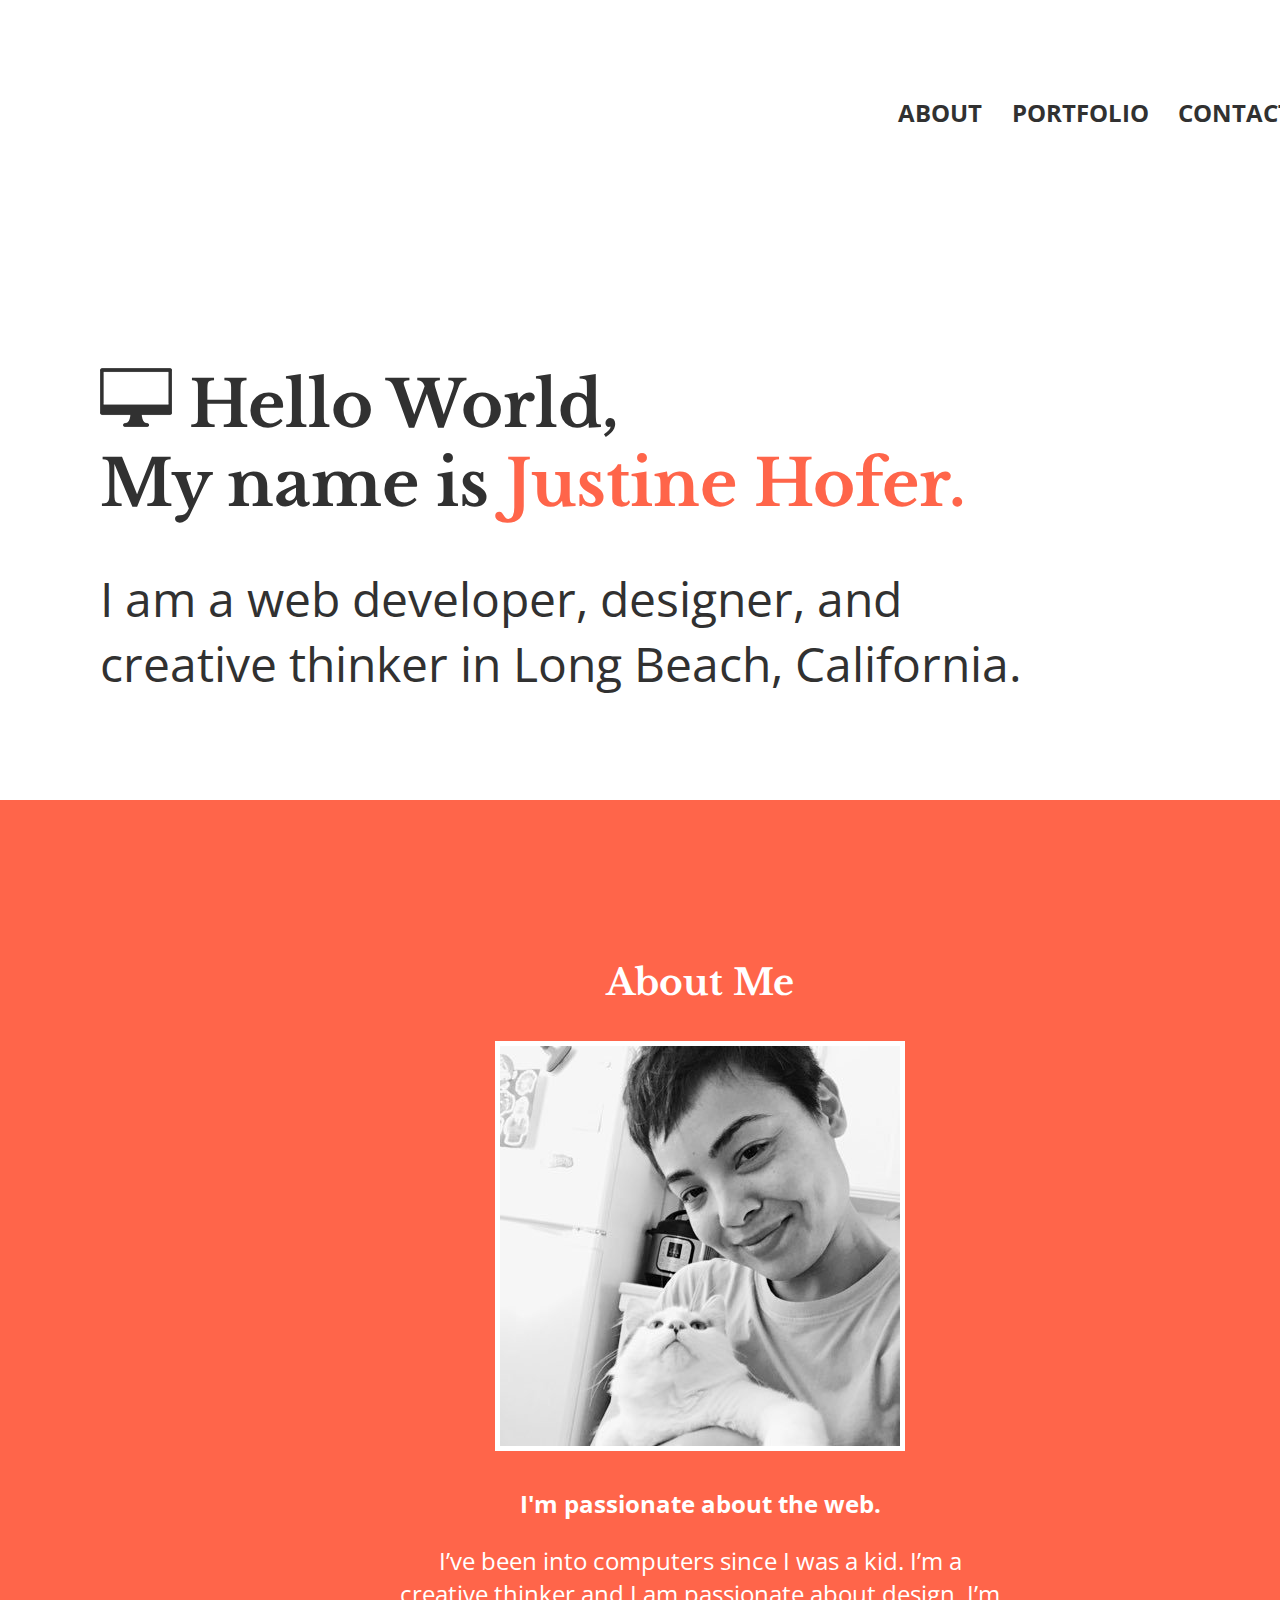
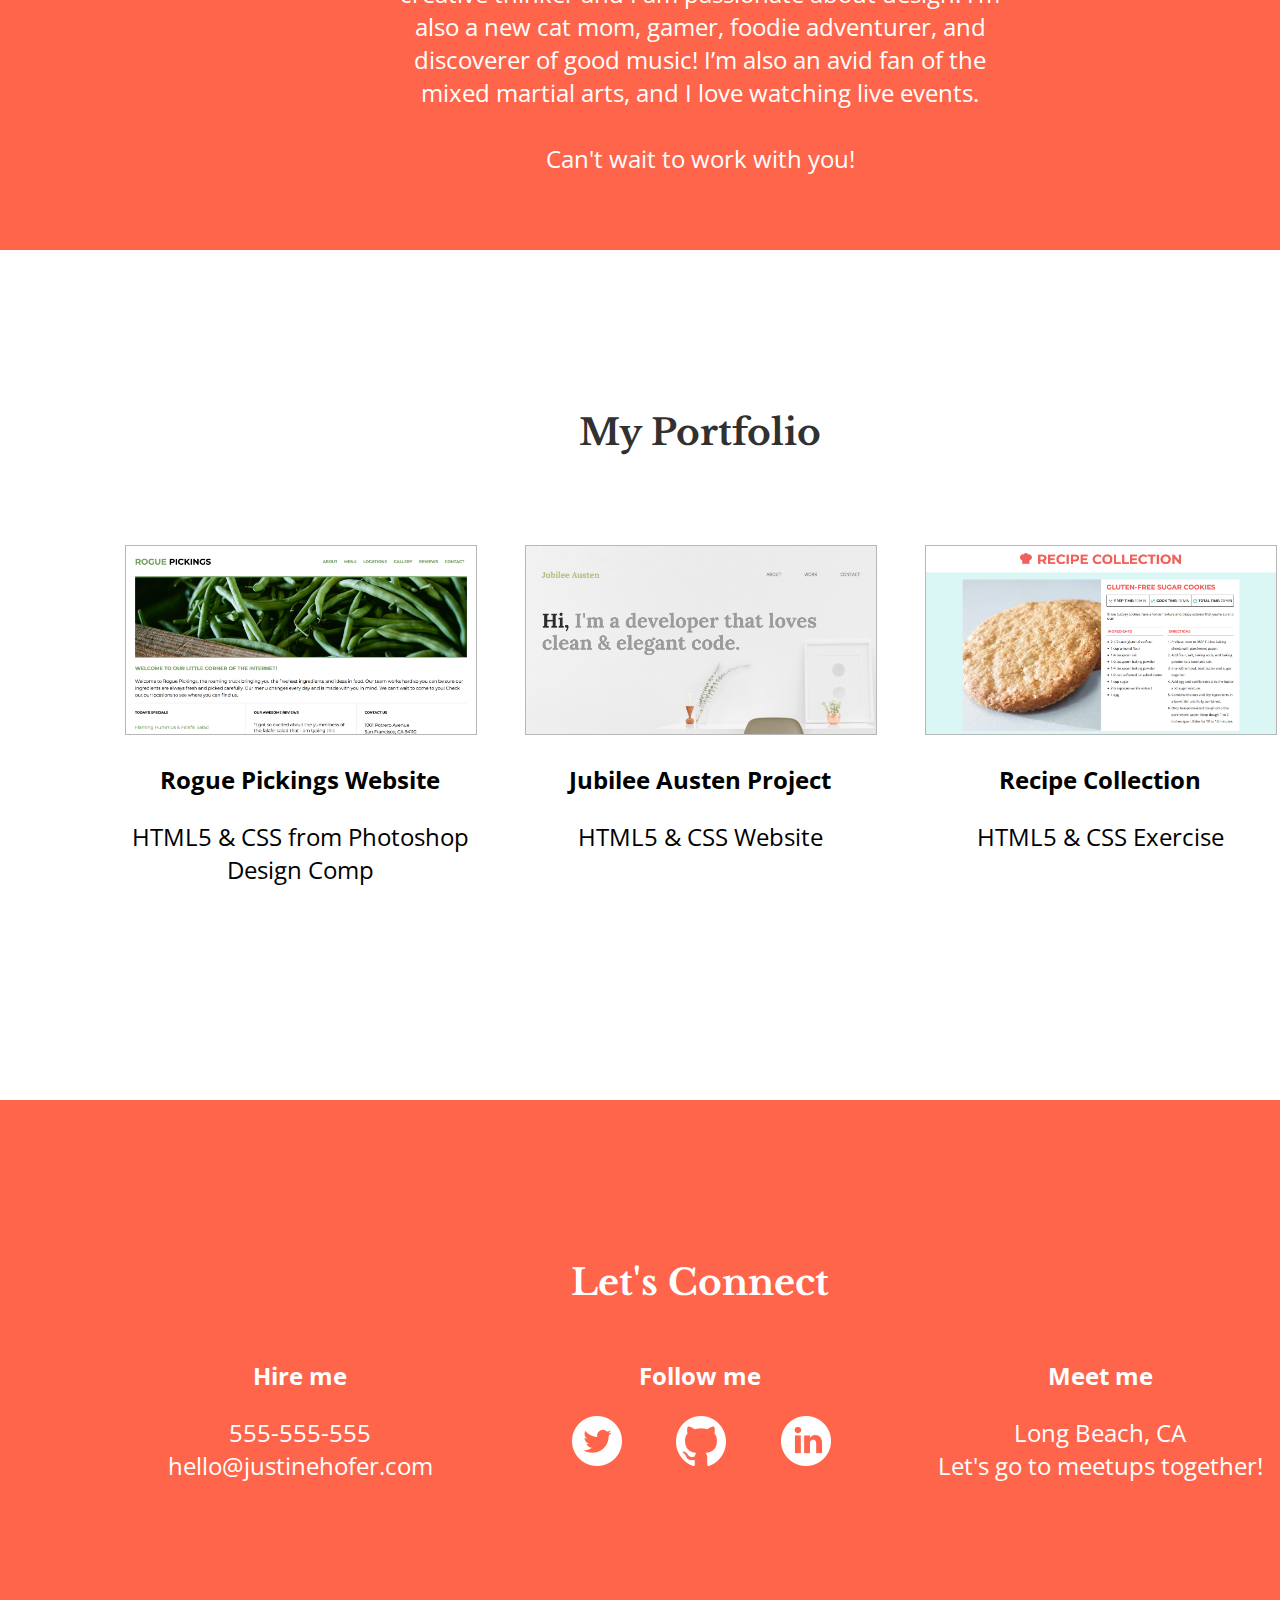
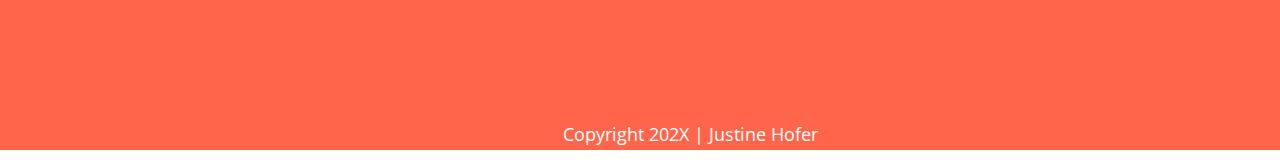
<file: index.html>
<!doctype html>
<html lang="en">
<head>
    <meta charset="utf-8">
    <title>Justine Hofer | Portfolio</title>
    <link rel="stylesheet" href="css/normalize.css">
    <link rel="stylesheet" href="css/main.css">
    <link href="https://fonts.googleapis.com/css2?family=Libre+Baskerville:wght@700&display=swap" rel="stylesheet">
    <link href="https://fonts.googleapis.com/css2?family=Open+Sans:wght@400;700&display=swap" rel="stylesheet">
</head>

<body>
    <header>
        <nav>
            <ul>
                <li><a href="#about-me">About</a></li>
                <li><a href="#portfolio">Portfolio</a></li>
                <li><a href="#connect">Contact</a></li>
            </ul>
        </nav>

        <div class="full-width">
            <h1><img src="img/computer-icon.png" alt="Computer icon"/>
                Hello World,<br>
                My name is <span>Justine Hofer.</span></h1>
            <h2>I am a web developer, designer, and<br>
                creative thinker in Long Beach, California.</h2>
        </div>
    </header>

    <main>
        <section id="about-me">
            <div class="full-width">
                <h2>About Me</h2>
                    <img src="img/headshot.jpg" alt="Justine Hofer" />
                    <h3>I'm passionate about the web.</h3>
                    <p>
                        I’ve been into computers since I was a kid. 
                        I’m a creative thinker and I am passionate about design. I’m also a new cat mom, gamer, foodie adventurer, and discoverer of good music! 
                        I’m also an avid fan of the mixed martial arts, and I love watching live events.<br>
                        <br>
                        Can't wait to work with you!
                    </p>
            </div>
        </section>

        <section id="portfolio">
            <div class="full-width">
                <h2>My Portfolio</h2>

                <div class="project-1">
                    <div class="third-width">
                        <a href="https://justinehofer.github.io/rogue-pickings/" target="_blank">
                            <img src="img/rogue-pickings.jpg" alt="Rogue Pickings website">
                        </a>
                        <h3>Rogue Pickings Website</h3>
                            <p class="tagline">HTML5 & CSS from Photoshop Design Comp</p>
                    </div> 
                </div>

                <div class="project-2">
                    <div class="third-width">
                        <a href="https://justinehofer.github.io/jubilee-austen/" target="_blank">
                            <img src="img/jubilee-austen.png" alt="Jubilee Austen project">
                        </a>
                        <h3>Jubilee Austen Project</h3>
                            <p class="tagline">HTML5 & CSS Website</p>
                    </div>
                </div>

                <div class="project-3">
                    <div class="third-width">
                        <a href="https://justinehofer.github.io/recipe-cards/" target="_blank">
                            <img src="img/recipe-cards.jpg" alt="Recipe Collection">
                        </a>
                        <h3>Recipe Collection</h3>
                        <p class="tagline">HTML5 & CSS Exercise</p>
                    </div>
                </div>
            </div>
        </section>

        <footer id="connect">
            <div class="full-width">
                <h2>Let's Connect</h2>

                <div class="third-width">
                    <h3>Hire me</h3>

                    <p>
                        555-555-555<br>
                        hello@justinehofer.com
                    </p>
                </div>

                <div class="third-width">
                    <h3>Follow me</h3>
                        <ul>
                            <li>
                                <a href="https://twitter.com/justine_hofer" target="_blank">
                                <img src="img/twitter.png" alt="Twitter icon">
                                </a>
                            </li>

                            <li>
                                <a href="https://github.com/justinehofer" target="_blank">
                                <img src="img/github.png" alt="GitHub icon">
                                </a>
                            </li>

                            <li>
                                <img src="img/linkedin.png" alt="LinkedIn icon" />
                            </li>
                        </ul>
                </div>

                <div class="third-width">
                    <h3>Meet me</h3>
                    <p>
                        Long Beach, CA<br>
                        Let's go to meetups together!
                    </p>
                </div>

                <div class="third-width">
                    <div class="copyright">
                        <p>Copyright 202X  |  Justine Hofer</p>
                    </div>
                </div>
            </div>
        </footer>
    </main>
</body>
</html>
</file>
<file: css/main.css>
/* GRID */
.full-width{
    width: 1200px;
    margin: 0 auto;
    overflow: auto;
}

.third-width{
    width: 400px;
    float: left;
}

/* HEADER + NAV BAR */
header{
    margin: 0 auto;
    height: 800px;
    width: 1400px;
    background-color: #ffffff;
    background-size: cover;
    background-position: center;
}

header nav{
    float: right;
    padding-top: 80px;
    padding-right: 83px;
}

header nav ul li{
    display: inline-block;
}

header nav ul li a{
    font-family: 'Open Sans', sans-serif;
    font-size: 24px;
    font-weight: 700;
    text-transform: uppercase;
    text-decoration: none;
    color: #313131;
    padding-right: 25px;
}

header .full-width img{
    padding-top: 180px;
}

header .full-width h1{
    font-family: 'Libre Baskerville', serif;
    font-size: 64px;
    font-weight: 700;
    color: #313131;
    width: 900px;
}

header .full-width h1 span{
    color: #ff654a;
}

header .full-width h2{
    font-family: 'Open Sans', sans-serif;
    font-size: 48px;
    font-weight: 400;
    color: #313131;
}

/* ABOUT */
#about-me{
    background-color: #ff654a;
    margin: 0 auto;
    height: 1050px;
    width: 1400px;
}
#about-me .full-width h2{
    margin-top: 160px;
    margin-bottom: 36px;
    font-family: 'Libre Baskerville', serif;
    font-size: 36px;
    font-weight: 700;
    color: #ffffff;
    text-align: center;
}

#about-me .full-width img{
    display: block;
    margin-left: auto;
    margin-right: auto;
    margin-bottom: 36px;
    border: 5px solid #ffffff;
}

#about-me .full-width h3{
    font-family: 'Open Sans', sans-serif;
    font-size: 24px;
    font-weight: 700;
    color: #ffffff;
    text-align: center;
}

#about-me .full-width p{
    font-family: 'Open Sans', sans-serif;
    font-size: 24px;
    font-weight: 400;
    color: #ffffff;
    text-align: center;
    width: 600px;
    margin-left: auto;
    margin-right: auto;
}

/* WORK */
#portfolio{
    background-color: #ffffff;
    margin: 0 auto;
    height: 850px;
    width: 1400px;
}

#portfolio .full-width h2{
    margin-top: 160px;
    margin-bottom: 90px;
    font-family: 'Libre Baskerville', serif;
    font-size: 36px;
    font-weight: 700;
    color: #313131;
    text-align: center;
}

#portfolio .third-width img{
    margin-left: 25px;
    width: 350px;
    height: 188px;
    border: 1px solid #b7b7b7;
}

#portfolio .third-width h3{
    font-family: 'Open Sans', sans-serif;
    font-size: 24px;
    font-weight: 700;
    text-align: center;
}

#portfolio .third-width p{
    font-family: 'Open Sans', sans-serif;
    font-size: 24px;
    font-weight: 400;
    text-align: center;
}

#portfolio .third-width .project-1, .project-2, .project-3{
    float: left;
}

/* CONTACT */
#connect{
    background-color: #ff654a;
    margin: 0 auto;
    height: 650px;
    width: 1400px;
}

#connect .full-width h2{
    margin-top: 160px;
    font-family: 'Libre Baskerville', serif;
    font-size: 36px;
    font-weight: 700;
    color: #ffffff;
    text-align: center;
}

#connect .third-width h3{
    font-family: 'Open Sans', sans-serif;
    font-size: 24px;
    font-weight: 700;
    color: #ffffff;
    text-align: center;
}

#connect .third-width p{
    font-family: 'Open Sans', sans-serif;
    font-size: 24px;
    font-weight: 400;
    color: #ffffff;
    text-align: center;
    width: 400px;
}

#connect .third-width a{
    font-family: 'Open Sans', sans-serif;
    color: #313131;
    font-weight: 700;
    font-size: 24px;
    text-decoration: none;
}
#connect .third-width ul{
    list-style: none;
    width: 400px;
    padding-left: 72px;
}
#connect .third-width ul li{
     display: inline-block;
     padding-right: 50px;
}

#connect .third-width .copyright p{
    width: 400px;
    margin-top: 216px;
    text-align: center;
    padding-left: 390px;
    font-family: 'Open Sans', sans-serif;
    font-size: 18px;
    font-weight: 400;
    color: #ffffff;
    
}
</file>
